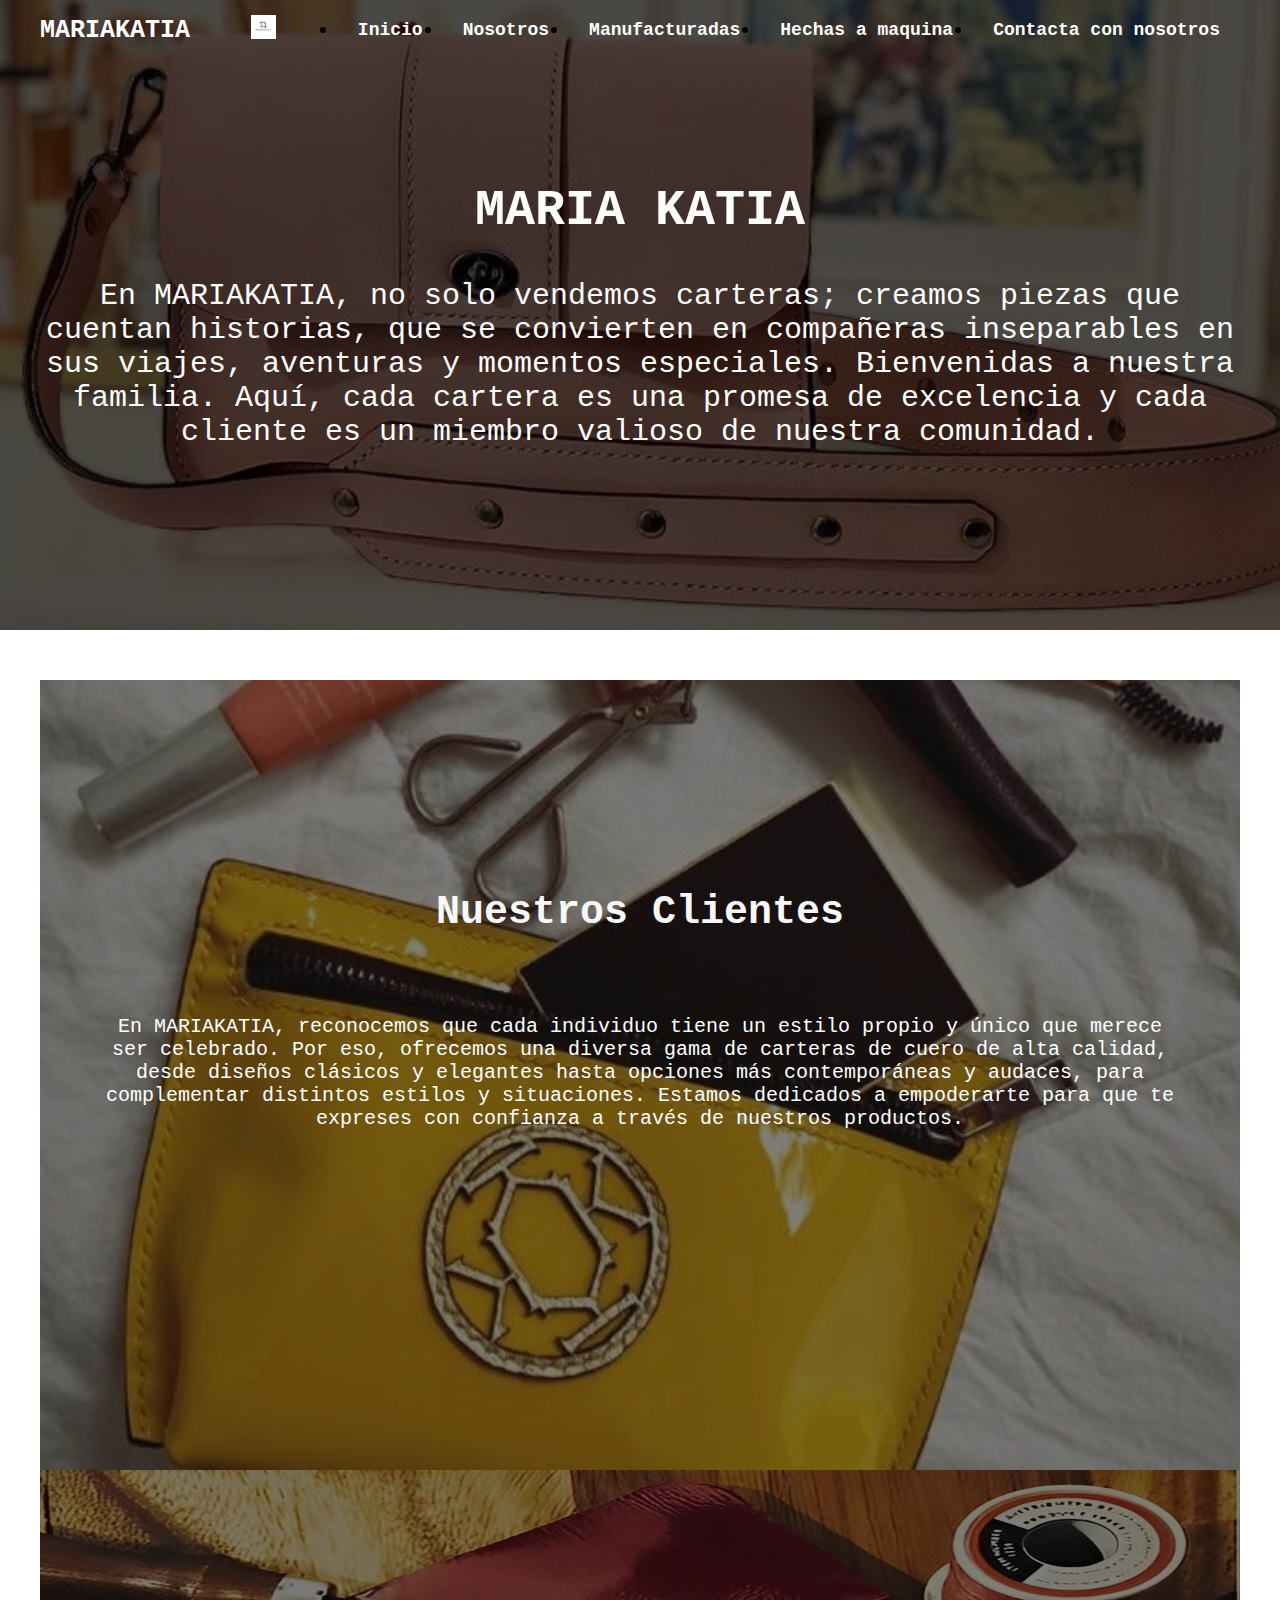
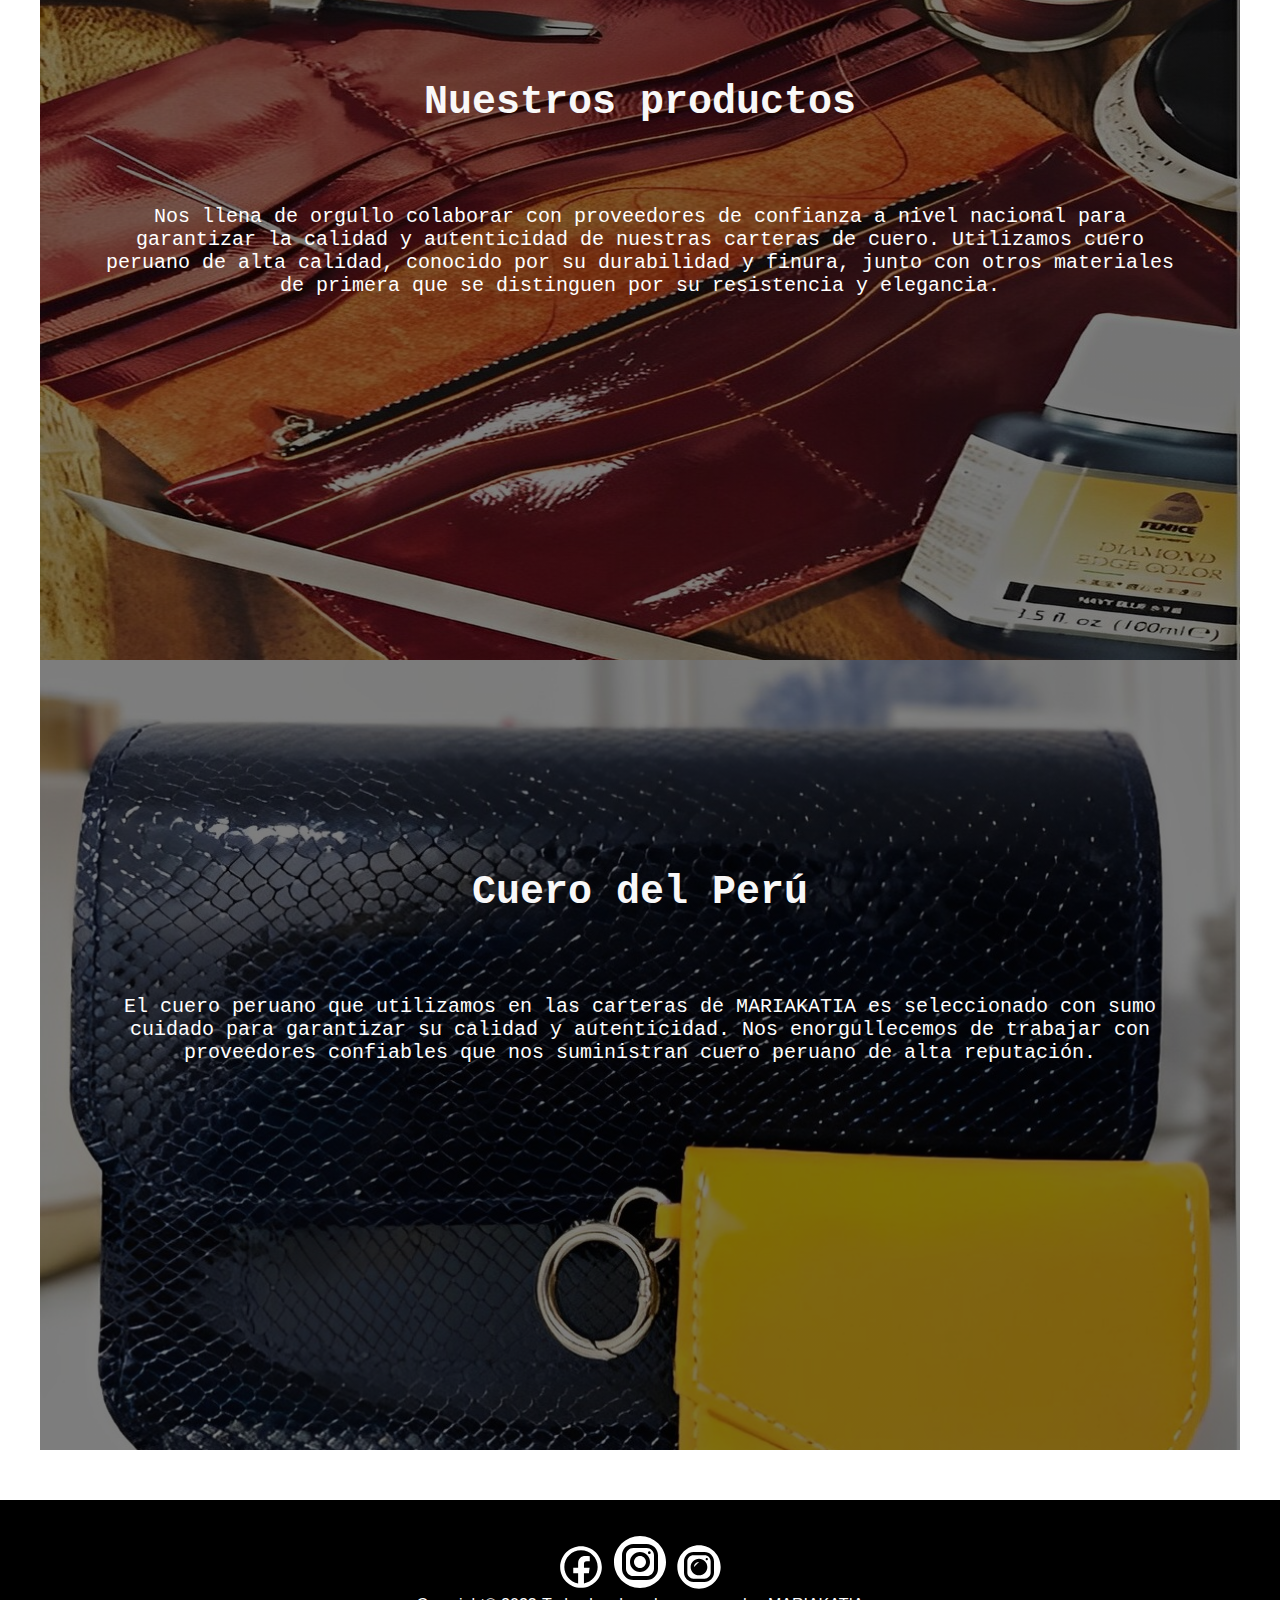
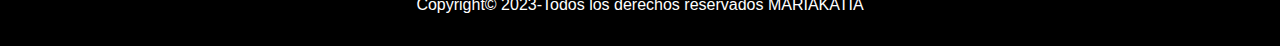
<file: index.html>
<!DOCTYPE html>
<html lang="en">
<head>
    <meta charset="UTF-8">
    <meta name="viewport" content="width=device-width, initial-scale=1.0">
    <title>Document</title>
    <link rel="stylesheet" href="style.css">
    
</head>
<body>
    <header class="header">
        <div class="menu container">
            <a href="index.html" class="logo">MARIAKATIA</a>
            <input type="checkbox" id="menu">
            <labe for="menu">
                <img src="imagenes/Logo.jpeg" class="menu-icono" alt="">
            </labe>
            <nav class="navbar">
                <ul>
                    <li><a href="index.html">Inicio</a></li>
                    <li><a href="Sobre Nosotros.html">Nosotros</a></li>
                    <li><a href="Manufacturadas.html">Manufacturadas</a></li>
                    <li><a href="Hechas a maquina.html">Hechas a maquina</a></li>
                    <li><a href="Contacta con nosotros.html">Contacta con nosotros</a></li>
                </ul>
            </nav>
        </div>
        <div class="header-content container">
            <div class="header-txt">
                <h1>MARIA KATIA</h1>
                <p>En MARIAKATIA, no solo vendemos carteras; creamos piezas que cuentan historias, 
                    que se convierten en compañeras inseparables en sus viajes, aventuras y momentos 
                    especiales. Bienvenidas a nuestra familia. Aquí, cada cartera es una promesa de 
                    excelencia y cada cliente es un miembro valioso de nuestra comunidad.
            </div>
        </div>
    </header>


    <section class="general container">
        <div class="general-1 txt">
            <h3>Nuestros Clientes</h3>
            <p>
                En MARIAKATIA, reconocemos que cada individuo tiene un estilo propio y único que 
                merece ser celebrado. Por eso, ofrecemos una diversa gama de carteras de cuero de
                alta calidad, desde diseños clásicos y elegantes hasta opciones más contemporáneas
                y audaces, para complementar distintos estilos y situaciones. Estamos dedicados a 
                empoderarte para que te expreses con confianza a través de nuestros productos.
            </p>
        </div>
        <div class="general-2 txt">
            <h3>Nuestros productos</h3>
            <p>
                Nos llena de orgullo colaborar con proveedores de confianza a nivel nacional para 
                garantizar la calidad y autenticidad de nuestras carteras de cuero. Utilizamos cuero
                peruano de alta calidad, conocido por su durabilidad y finura, junto con otros materiales
                de primera que se distinguen por su resistencia y elegancia.
            </p>
        </div>
        <div class="general-3 txt">
            <h3>Cuero del Perú</h3>
            <p>
                
                El cuero peruano que utilizamos en las carteras de MARIAKATIA es seleccionado con sumo
                cuidado para garantizar su calidad y autenticidad. Nos enorgullecemos de trabajar con
                proveedores confiables que nos suministran cuero peruano de alta reputación.
            </p>
        </div>

    </section>



    <footer class="footer container">
        <footer class="footer">
            <a class="enlace-footer" href="https://www.facebook.com/profile.php?id=100064855503324">
                <svg xmlns="https://www.facebook.com/profile.php?id=100064855503324" x="0px" y="0px" width="50" height="50" viewBox="0 0 226 226" style=" fill:#000000;">
                    <g fill="none" fill-rule="nonzero" stroke="none" stroke-width="1" stroke-linecap="butt"
                    stroke-linejoin="miter" stroke-miterlimit="10" stroke-dasharray="" stroke-dashoffset="0"
                    font-family="none" font-weight="none" font-size="none" text-anchor="none"
                    style="mix-blend-mode: normal">
                        <path d="M0,226v-226h226v226z" fill="#000000"></path>
                        <g fill="#ffffff">
                            <path d="M113,18.83333c-52.00825,0 -94.16667,42.15842 -94.16667,94.16667c0,52.00825 42.15842,94.16667 94.16667,94.16667c52.00825,0 94.16667,-42.15842 94.16667,-94.16667c0,-52.00825 -42.15842,-94.16667 -94.16667,-94.16667zM113,37.66667c41.60283,0 75.33333,33.7305 75.33333,75.33333c0,37.04891 -26.77936,67.78251 -62.01758,74.08269v-45.50163h22.27263l3.31054,-25.65673h-25.43603v-16.35042c-0.00001,-7.42034 2.06798,-12.43295 12.70882,-12.43295h13.4445v-22.89795c-6.54458,-0.66858 -13.11551,-0.99361 -19.69776,-0.97477c-19.53017,0 -32.90315,11.92003 -32.90315,33.80436v18.88851h-22.07031v25.65673h22.07031v45.52003c-35.40101,-6.16634 -62.34864,-36.97342 -62.34864,-74.13786c0,-41.60283 33.7305,-75.33333 75.33333,-75.33333z"></path>
                        </g>
                    </g>
                </svg>
            </a>
            <a class="enlace-footer" href="https://www.instagram.com/mariakatia.leather/">
                <svg xmlns="https://www.instagram.com/mariakatia.leather/" x="0px" y="0px" width="60" height="60" viewBox="0 0 172 172" style=" fill:#000000;">
                    <g fill="none" fill-rule="nonzero" stroke="none" stroke-width="1" stroke-linecap="butt"
                    stroke-linejoin="miter" stroke-miterlimit="10" stroke-dasharray="" stroke-dashoffset="0"
                    font-family="none" font-weight="none" font-size="none" text-anchor="none"
                    style="mix-blend-mode: normal">
                        <path d="M0,172v-172h172v172z" fill="#000000"></path>
                        <g fill="#ffffff">
                            <path d="M86,11.46667c-41.09653,0 -74.53333,33.4368 -74.53333,74.53333c0,41.09653 33.4368,74.53333 74.53333,74.53333c41.09653,0 74.53333,-33.4368 74.53333,-74.53333c0,-41.09653 -33.4368,-74.53333 -74.53333,-74.53333zM66.88516,34.4h38.21849c17.91667,0 32.49636,14.57422 32.49636,32.48516v38.21849c0,17.91667 -14.57423,32.49636 -32.48516,32.49636h-38.21849c-17.91667,0 -32.49636,-14.57423 -32.49636,-32.48516v-38.21849c0,-17.91667 14.57422,-32.49636 32.48516,-32.49636zM66.88516,45.86667c-11.58707,0 -21.01849,9.43689 -21.01849,21.02969v38.21849c0,11.58707 9.43689,21.01849 21.02969,21.01849h38.21849c11.58707,0 21.01849,-9.43689 21.01849,-21.02969v-38.21849c0,-11.58707 -9.43689,-21.01849 -21.02969,-21.01849zM112.76302,55.41849c2.10987,0 3.81849,1.70862 3.81849,3.81849c0,2.10987 -1.70862,3.82969 -3.81849,3.82969c-2.10987,0 -3.82969,-1.71982 -3.82969,-3.82969c0,-2.10987 1.71982,-3.81849 3.82969,-3.81849zM86,57.33333c15.8068,0 28.66667,12.85987 28.66667,28.66667c0,15.8068 -12.85987,28.66667 -28.66667,28.66667c-15.8068,0 -28.66667,-12.85987 -28.66667,-28.66667c0,-15.8068 12.85987,-28.66667 28.66667,-28.66667zM86,68.8c-9.4993,0 -17.2,7.7007 -17.2,17.2c0,9.4993 7.7007,17.2 17.2,17.2c9.4993,0 17.2,-7.7007 17.2,-17.2c0,-9.4993 -7.7007,-17.2 -17.2,-17.2z"></path>
                        </g>
                    </g>
                </svg>
            </a>
            <a class="enlace-footer" href="https://api.whatsapp.com/send?phone=51999299927">
                <svg xmlns="http://www.w3.org/2000/svg" x="0px" y="0px" width="50" height="50" viewBox="0 0 172 172" style=" fill:#000000;">
                    <g fill="none" fill-rule="nonzero" stroke="none" stroke-width="1" stroke-linecap="butt"
                    stroke-linejoin="miter" stroke-miterlimit="10" stroke-dasharray="" stroke-dashoffset="0"
                    font-family="none" font-weight="none" font-size="none" text-anchor="none"
                    style="mix-blend-mode: normal">
                        <path d="M0,172v-172h172v172z" fill="#000000"></path>
                        <g fill="#ffffff">
                            <path d="M86,11.46667c-41.09653,0-74.53333,33.4368-74.53333,74.53333c0,41.09653,33.4368,74.53333,74.53333,74.53333c41.09653,0,74.53333-33.4368,74.53333-74.53333c0-41.09653-33.4368-74.53333-74.53333-74.53333zM66.88516,34.4h38.21849c17.91667,0,32.49636,14.57422,32.49636,32.48516v38.21849c0,17.91667-14.57423,32.49636-32.48516,32.49636h-38.21849c-17.91667,0-32.49636-14.57423-32.49636-32.48516v-38.21849c0-17.91667,14.57422-32.49636,32.48516-32.49636zM66.88516,45.86667c-11.58707,0-21.01849,9.43689-21.01849,21.02969v38.21849c0,11.58707,9.43689,21.01849,21.02969,21.01849h38.21849c11.58707,0,21.01849-9.43689,21.01849-21.02969v-38.21849c0-11.58707-9.43689-21.01849-21.02969-21.01849zM112.76302,55.41849c2.10987,0,3.81849,1.70862,3.81849,3.81849c0,2.10987-1.70862,3.82969-3.81849,3.82969c-2.10987,0-3.82969-1.71982-3.82969-3.82969c0-2.10987,1.71982-3.81849,3.82969-3.81849zM86,57.33333c15.8068,0,28.66667,12.85987,28.66667,28.66667c0,15.8068-12.85987,28.66667-28.66667,28.66667c-15.8068,0-28.66667-12.85987-28.66667-28.66667c0-15.8068,12.85987-28.66667,28.66667-28.66667zM86,68.8c-9.4993,0-17.2,7.7007-17.2,17.2c0,9.4993,7.7007,17.2,17"></path>
                        </g>
                    </g>
                </svg>
            </a>
            <p>Copyright© 2023-Todos los derechos reservados MARIAKATIA</p>
  <form>
    </footer>

</body>
</html>
</file>
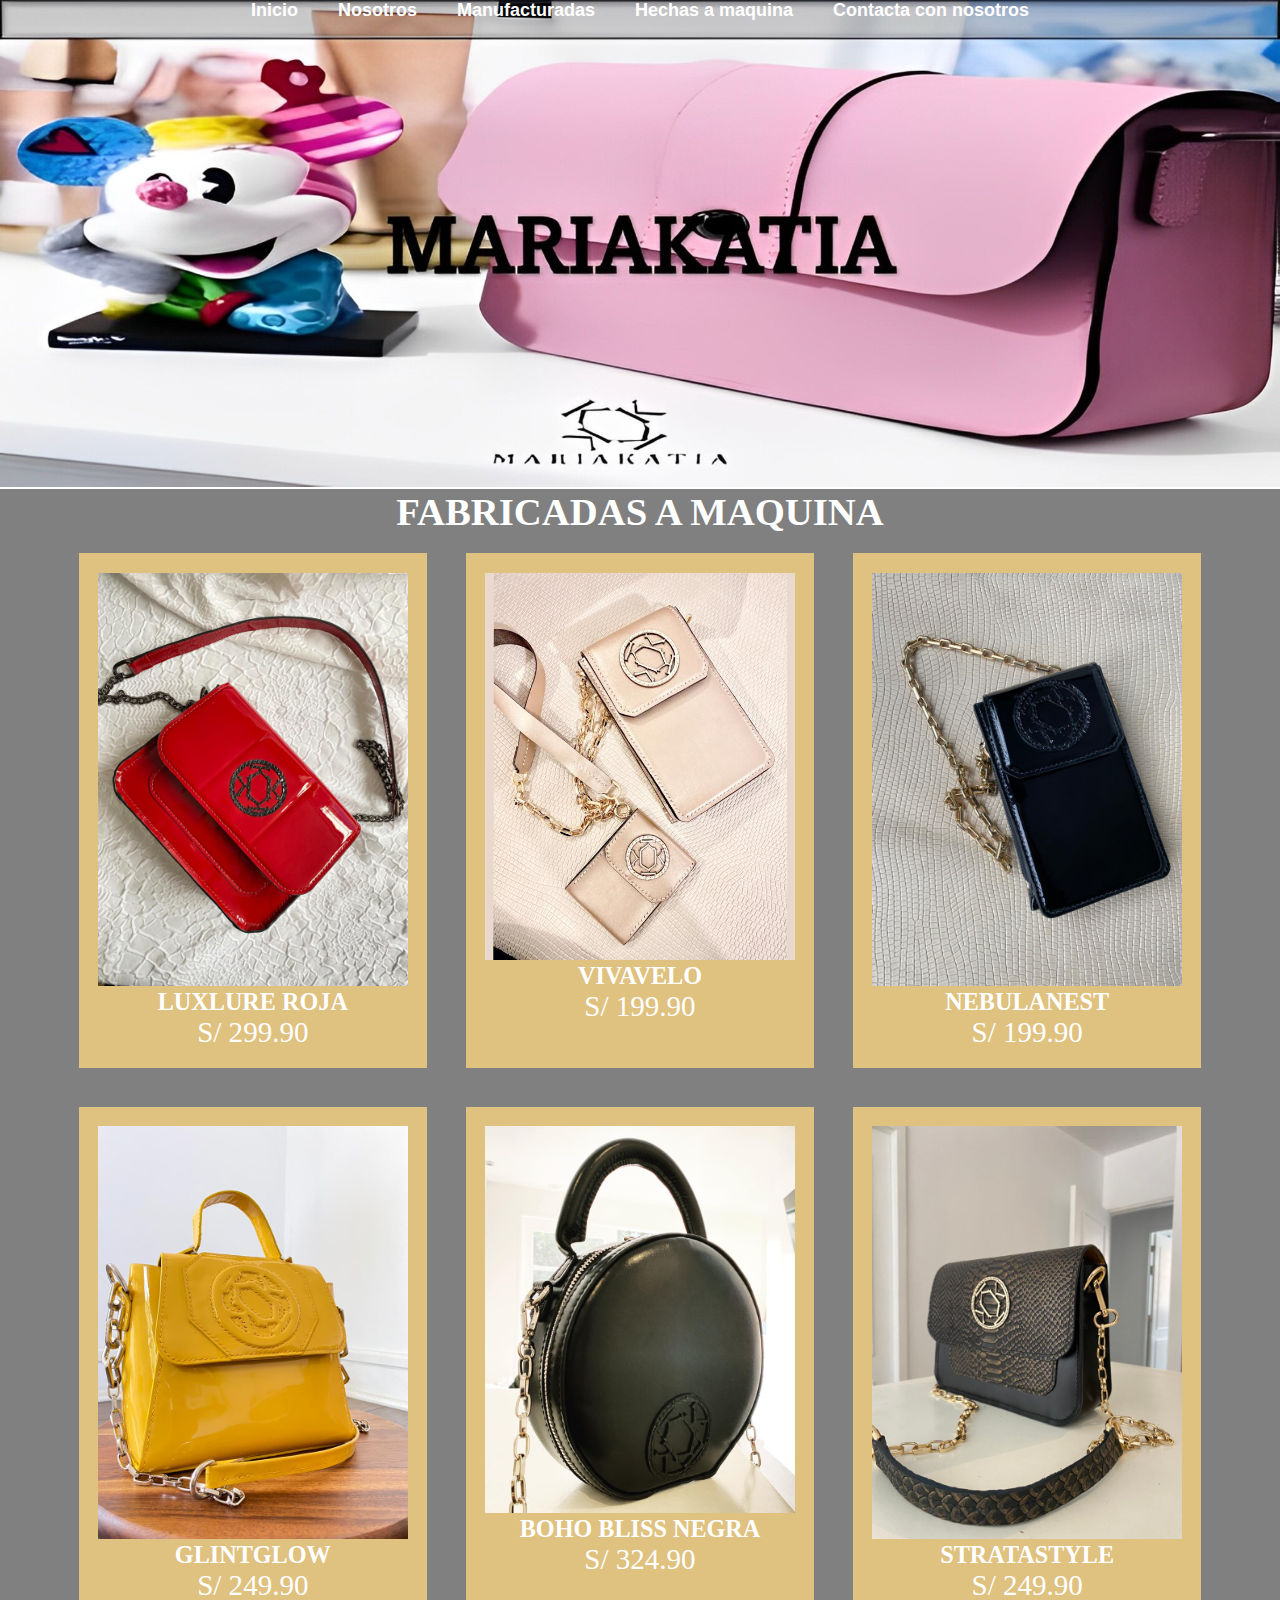
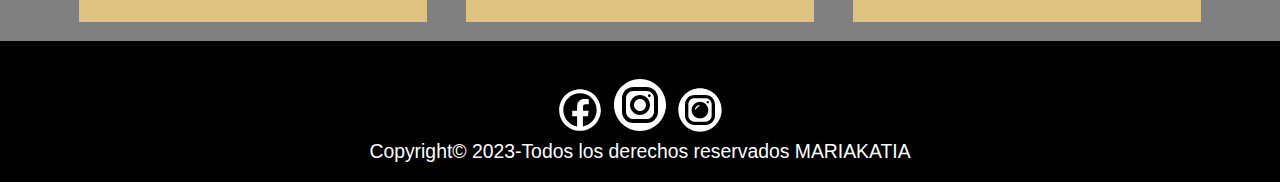
<file: Hechas a maquina.html>
<!DOCTYPE html>
<html lang="en">
<head>
    <meta charset="UTF-8">
    <meta name="viewport" content="width=device-width, initial-scale=1.0">
    <title>Document</title>
    <link rel="stylesheet" href="secciones.css">
</head>
<body>
    <header class="header">
        <div class="menu container">
            <labe for="menu">
                <img src="imagenes/otro ban.jpeg" class="menu-icono" alt="">
            </labe>
            <nav class="navbar">
                <ul>
                    <li><a href="index.html">Inicio</a></li>
                    <li><a href="Sobre Nosotros.html">Nosotros</a></li>
                    <li><a href="Manufacturadas.html">Manufacturadas</a></li>
                    <li><a href="Hechas a maquina.html">Hechas a maquina</a></li>
                    <li><a href="Contacta con nosotros.html">Contacta con nosotros</a></li>
                </ul>
            </nav>
        </div>    
    </header>
        
    <div class="img-fondo">

        <div class="velo-negro">
        

            <main class="contenedor">
                <h1 class="nustros-productos">Fabricadas a maquina</h1>
        
  
                <div class="productos">
        

                    <div class="producto">
                        <div class="producto-blanco">
                            <img src="imagenes/CARTERA 1.jpeg" alt="poloche rojo">
                        </div>
                        <div class="producto-informacion">
                            <p class="producto-nombre">LuxLure roja</p>
                            <p class="producto-precio">S/ 299.90</p>
                        </div>
                    </div>

   
                    <div class="producto">
                        <div class="producto-blanco">
                            <img src="imagenes/CARTERA 2.jpeg" alt="poloche negro">
                        </div>
                        <div class="producto-informacion">
                            <p class="producto-nombre">VivaVelo </p>
                            <p class="producto-precio">S/ 199.90</p>
                        </div>
                    </div>

                    <div class="producto">
                        <div class="producto-blanco">
                            <img src="imagenes/CARTERA 3.jpeg" alt="poloche rojo">
                        </div>
                        <div class="producto-informacion">
                            <p class="producto-nombre">NebulaNest
                            </p>
                            <p class="producto-precio">S/ 199.90</p>
                        </div>
                    </div>
        
                    <div class="producto">
                        <div class="producto-blanco">
                            <img src="imagenes/CARTERA 4.jpeg" alt="poloche rojo">
                        </div>
                        <div class="producto-informacion">
                            <p class="producto-nombre">GlintGlow</p>
                            <p class="producto-precio">S/ 249.90</p>
                        </div>
                    </div>
        
 
                    <div class="producto">
                        <div class="producto-blanco">
                            <img src="imagenes/CARTERA 5.jpeg" alt="poloche rojo">
                        </div>
                        <div class="producto-informacion">
                            <p class="producto-nombre">Boho bliss negra</p>
                            <p class="producto-precio">S/ 324.90</p>
                        </div>
                    </div>
        
 
                    <div class="producto">
                        <div class="producto-blanco">
                            <img src="imagenes/CARTERA 6.jpeg" alt="poloche rojo">
                        </div>
                        <div class="producto-informacion">
                            <p class="producto-nombre">StrataStyle</p>
                            <p class="producto-precio">S/ 249.90</p>
                        </div>
                    </div>
                </div>


        </div>

    </div>    
        
    <footer class="footer">
        <a class="enlace-footer" href="https://www.facebook.com/profile.php?id=100064855503324">
            <svg xmlns="https://www.facebook.com/profile.php?id=100064855503324" x="0px" y="0px" width="50" height="50" viewBox="0 0 226 226" style=" fill:#000000;">
                <g fill="none" fill-rule="nonzero" stroke="none" stroke-width="1" stroke-linecap="butt"
                stroke-linejoin="miter" stroke-miterlimit="10" stroke-dasharray="" stroke-dashoffset="0"
                font-family="none" font-weight="none" font-size="none" text-anchor="none"
                style="mix-blend-mode: normal">
                    <path d="M0,226v-226h226v226z" fill="#000000"></path>
                    <g fill="#ffffff">
                        <path d="M113,18.83333c-52.00825,0 -94.16667,42.15842 -94.16667,94.16667c0,52.00825 42.15842,94.16667 94.16667,94.16667c52.00825,0 94.16667,-42.15842 94.16667,-94.16667c0,-52.00825 -42.15842,-94.16667 -94.16667,-94.16667zM113,37.66667c41.60283,0 75.33333,33.7305 75.33333,75.33333c0,37.04891 -26.77936,67.78251 -62.01758,74.08269v-45.50163h22.27263l3.31054,-25.65673h-25.43603v-16.35042c-0.00001,-7.42034 2.06798,-12.43295 12.70882,-12.43295h13.4445v-22.89795c-6.54458,-0.66858 -13.11551,-0.99361 -19.69776,-0.97477c-19.53017,0 -32.90315,11.92003 -32.90315,33.80436v18.88851h-22.07031v25.65673h22.07031v45.52003c-35.40101,-6.16634 -62.34864,-36.97342 -62.34864,-74.13786c0,-41.60283 33.7305,-75.33333 75.33333,-75.33333z"></path>
                    </g>
                </g>
            </svg>
        </a>
        <a class="enlace-footer" href="https://www.instagram.com/mariakatia.leather/">
            <svg xmlns="https://www.instagram.com/mariakatia.leather/" x="0px" y="0px" width="60" height="60" viewBox="0 0 172 172" style=" fill:#000000;">
                <g fill="none" fill-rule="nonzero" stroke="none" stroke-width="1" stroke-linecap="butt"
                stroke-linejoin="miter" stroke-miterlimit="10" stroke-dasharray="" stroke-dashoffset="0"
                font-family="none" font-weight="none" font-size="none" text-anchor="none"
                style="mix-blend-mode: normal">
                    <path d="M0,172v-172h172v172z" fill="#000000"></path>
                    <g fill="#ffffff">
                        <path d="M86,11.46667c-41.09653,0 -74.53333,33.4368 -74.53333,74.53333c0,41.09653 33.4368,74.53333 74.53333,74.53333c41.09653,0 74.53333,-33.4368 74.53333,-74.53333c0,-41.09653 -33.4368,-74.53333 -74.53333,-74.53333zM66.88516,34.4h38.21849c17.91667,0 32.49636,14.57422 32.49636,32.48516v38.21849c0,17.91667 -14.57423,32.49636 -32.48516,32.49636h-38.21849c-17.91667,0 -32.49636,-14.57423 -32.49636,-32.48516v-38.21849c0,-17.91667 14.57422,-32.49636 32.48516,-32.49636zM66.88516,45.86667c-11.58707,0 -21.01849,9.43689 -21.01849,21.02969v38.21849c0,11.58707 9.43689,21.01849 21.02969,21.01849h38.21849c11.58707,0 21.01849,-9.43689 21.01849,-21.02969v-38.21849c0,-11.58707 -9.43689,-21.01849 -21.02969,-21.01849zM112.76302,55.41849c2.10987,0 3.81849,1.70862 3.81849,3.81849c0,2.10987 -1.70862,3.82969 -3.81849,3.82969c-2.10987,0 -3.82969,-1.71982 -3.82969,-3.82969c0,-2.10987 1.71982,-3.81849 3.82969,-3.81849zM86,57.33333c15.8068,0 28.66667,12.85987 28.66667,28.66667c0,15.8068 -12.85987,28.66667 -28.66667,28.66667c-15.8068,0 -28.66667,-12.85987 -28.66667,-28.66667c0,-15.8068 12.85987,-28.66667 28.66667,-28.66667zM86,68.8c-9.4993,0 -17.2,7.7007 -17.2,17.2c0,9.4993 7.7007,17.2 17.2,17.2c9.4993,0 17.2,-7.7007 17.2,-17.2c0,-9.4993 -7.7007,-17.2 -17.2,-17.2z"></path>
                    </g>
                </g>
            </svg>
        </a>
        <a class="enlace-footer" href="https://api.whatsapp.com/send?phone=51999299927">
            <svg xmlns="http://www.w3.org/2000/svg" x="0px" y="0px" width="50" height="50" viewBox="0 0 172 172" style=" fill:#000000;">
                <g fill="none" fill-rule="nonzero" stroke="none" stroke-width="1" stroke-linecap="butt"
                stroke-linejoin="miter" stroke-miterlimit="10" stroke-dasharray="" stroke-dashoffset="0"
                font-family="none" font-weight="none" font-size="none" text-anchor="none"
                style="mix-blend-mode: normal">
                    <path d="M0,172v-172h172v172z" fill="#000000"></path>
                    <g fill="#ffffff">
                        <path d="M86,11.46667c-41.09653,0-74.53333,33.4368-74.53333,74.53333c0,41.09653,33.4368,74.53333,74.53333,74.53333c41.09653,0,74.53333-33.4368,74.53333-74.53333c0-41.09653-33.4368-74.53333-74.53333-74.53333zM66.88516,34.4h38.21849c17.91667,0,32.49636,14.57422,32.49636,32.48516v38.21849c0,17.91667-14.57423,32.49636-32.48516,32.49636h-38.21849c-17.91667,0-32.49636-14.57423-32.49636-32.48516v-38.21849c0-17.91667,14.57422-32.49636,32.48516-32.49636zM66.88516,45.86667c-11.58707,0-21.01849,9.43689-21.01849,21.02969v38.21849c0,11.58707,9.43689,21.01849,21.02969,21.01849h38.21849c11.58707,0,21.01849-9.43689,21.01849-21.02969v-38.21849c0-11.58707-9.43689-21.01849-21.02969-21.01849zM112.76302,55.41849c2.10987,0,3.81849,1.70862,3.81849,3.81849c0,2.10987-1.70862,3.82969-3.81849,3.82969c-2.10987,0-3.82969-1.71982-3.82969-3.82969c0-2.10987,1.71982-3.81849,3.82969-3.81849zM86,57.33333c15.8068,0,28.66667,12.85987,28.66667,28.66667c0,15.8068-12.85987,28.66667-28.66667,28.66667c-15.8068,0-28.66667-12.85987-28.66667-28.66667c0-15.8068,12.85987-28.66667,28.66667-28.66667zM86,68.8c-9.4993,0-17.2,7.7007-17.2,17.2c0,9.4993,7.7007,17.2,17"></path>
                    </g>
                </g>
            </svg>
        </a>
        <p>Copyright© 2023-Todos los derechos reservados MARIAKATIA</p>
    </footer>
        
</body>   
</html>
</file>
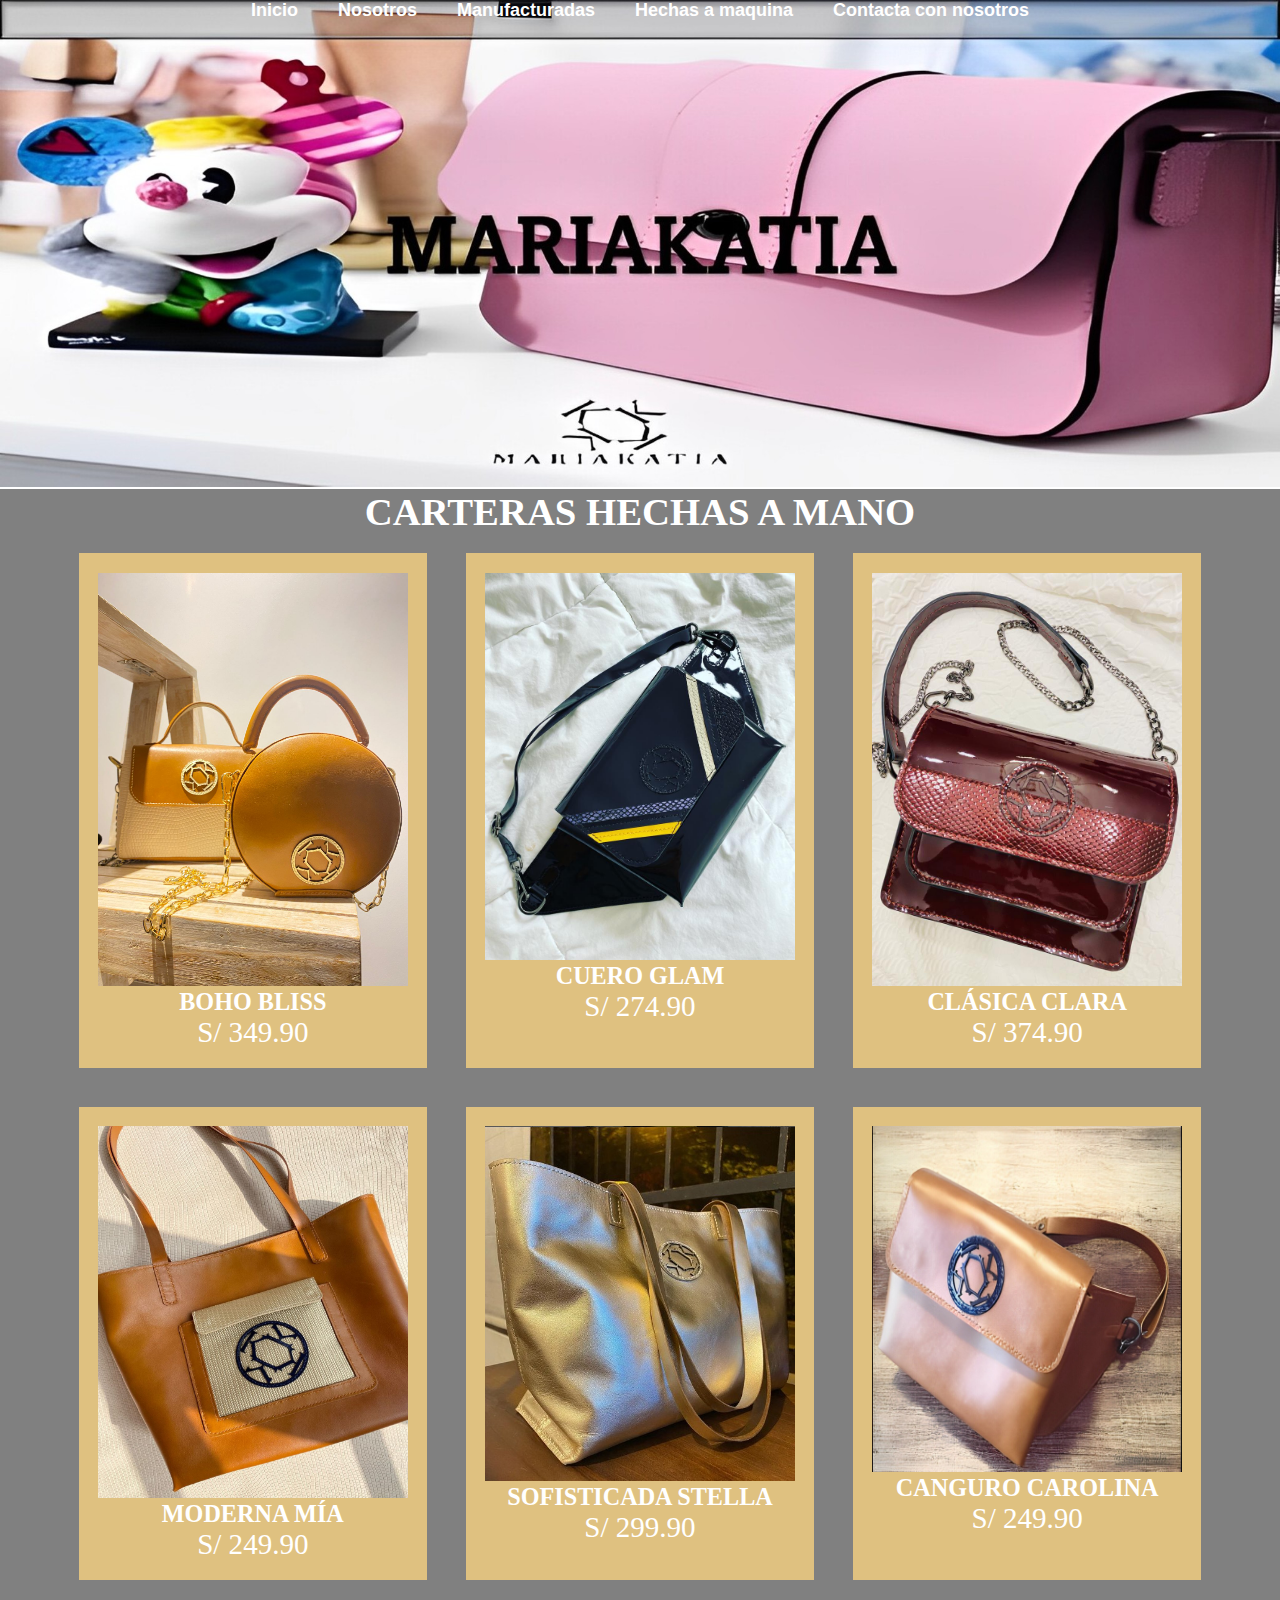
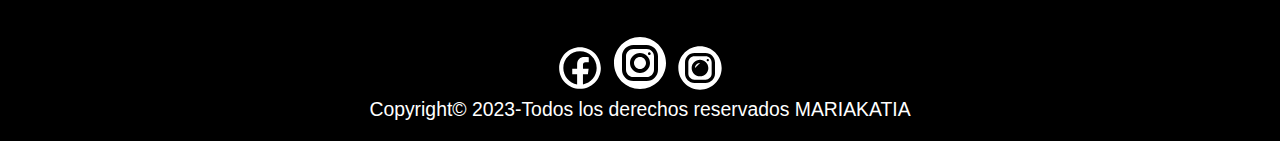
<file: Manufacturadas.html>
<!DOCTYPE html>
<html lang="en">
<head>
    <meta charset="UTF-8">
    <meta name="viewport" content="width=device-width, initial-scale=1.0">
    <title>Document</title>
    <link rel="stylesheet" href="secciones.css">
</head>
<body>
    <header class="header">
        <div class="menu container">
            <labe for="menu">
                <img src="imagenes/otro ban.jpeg" class="menu-icono" alt="">
            </labe>
            <nav class="navbar">
                <ul>
                    <li><a href="index.html">Inicio</a></li>
                    <li><a href="Sobre Nosotros.html">Nosotros</a></li>
                    <li><a href="Manufacturadas.html">Manufacturadas</a></li>
                    <li><a href="Hechas a maquina.html">Hechas a maquina</a></li>
                    <li><a href="Contacta con nosotros.html">Contacta con nosotros</a></li>
                </ul>
            </nav>
        </div>
  
    </header>
        
    <div class="img-fondo">

        <div class="velo-negro">
        
            <main class="contenedor">
                <h1 class="nustros-productos">Carteras hechas a mano</h1>
        
                <div class="productos">
        

                    <div class="producto">
                        <div class="producto-blanco">
                            <img src="imagenes/MANUFACTURADA 1.jpeg" alt="poloche rojo">
                        </div>
                        <div class="producto-informacion">
                            <p class="producto-nombre">Boho Bliss</p>
                            <p class="producto-precio">S/ 349.90</p>
                        </div>
                    </div>

                    <div class="producto">
                        <div class="producto-blanco">
                            <img src="imagenes/MANUFACTURADA 2.jpeg" alt="poloche negro">
                        </div>
                        <div class="producto-informacion">
                            <p class="producto-nombre">Cuero Glam</p>
                            <p class="producto-precio">S/ 274.90</p>
                        </div>
                    </div>
        
                    <div class="producto">
                        <div class="producto-blanco">
                            <img src="imagenes/MANUFACTURADA 3.jpeg" alt="poloche rojo">
                        </div>
                        <div class="producto-informacion">
                            <p class="producto-nombre">Clásica Clara</p>
                            <p class="producto-precio">S/ 374.90</p>
                        </div>
                    </div>
                    <div class="producto">
                        <div class="producto-blanco">
                            <img src="imagenes/MANUFACTURADA 4.jpeg" alt="poloche rojo">
                        </div>
                        <div class="producto-informacion">
                            <p class="producto-nombre">Moderna Mía</p>
                            <p class="producto-precio">S/ 249.90</p>
                        </div>
                    </div>
                    <div class="producto">
                        <div class="producto-blanco">
                            <img src="imagenes/MANUFACTURADA 5.jpeg" alt="poloche rojo">
                        </div>
                        <div class="producto-informacion">
                            <p class="producto-nombre">Sofisticada Stella</p>
                            <p class="producto-precio">S/ 299.90</p>
                        </div>
                    </div>
                    <div class="producto">
                        <div class="producto-blanco">
                            <img src="imagenes/MANUFACTURADA 6.jpeg" alt="poloche rojo">
                        </div>
                        <div class="producto-informacion">
                            <p class="producto-nombre">Canguro Carolina</p>
                            <p class="producto-precio">S/ 249.90</p>
                        </div>
                    </div>
                </div>

            </main>
 
        </div>
        
    <footer class="footer">
        <a class="enlace-footer" href="https://www.facebook.com/profile.php?id=100064855503324">
            <svg xmlns="https://www.facebook.com/profile.php?id=100064855503324" x="0px" y="0px" width="50" height="50" viewBox="0 0 226 226" style=" fill:#000000;">
                <g fill="none" fill-rule="nonzero" stroke="none" stroke-width="1" stroke-linecap="butt"
                stroke-linejoin="miter" stroke-miterlimit="10" stroke-dasharray="" stroke-dashoffset="0"
                font-family="none" font-weight="none" font-size="none" text-anchor="none"
                style="mix-blend-mode: normal">
                    <path d="M0,226v-226h226v226z" fill="#000000"></path>
                    <g fill="#ffffff">
                        <path d="M113,18.83333c-52.00825,0 -94.16667,42.15842 -94.16667,94.16667c0,52.00825 42.15842,94.16667 94.16667,94.16667c52.00825,0 94.16667,-42.15842 94.16667,-94.16667c0,-52.00825 -42.15842,-94.16667 -94.16667,-94.16667zM113,37.66667c41.60283,0 75.33333,33.7305 75.33333,75.33333c0,37.04891 -26.77936,67.78251 -62.01758,74.08269v-45.50163h22.27263l3.31054,-25.65673h-25.43603v-16.35042c-0.00001,-7.42034 2.06798,-12.43295 12.70882,-12.43295h13.4445v-22.89795c-6.54458,-0.66858 -13.11551,-0.99361 -19.69776,-0.97477c-19.53017,0 -32.90315,11.92003 -32.90315,33.80436v18.88851h-22.07031v25.65673h22.07031v45.52003c-35.40101,-6.16634 -62.34864,-36.97342 -62.34864,-74.13786c0,-41.60283 33.7305,-75.33333 75.33333,-75.33333z"></path>
                    </g>
                </g>
            </svg>
        </a>
        <a class="enlace-footer" href="https://www.instagram.com/mariakatia.leather/">
            <svg xmlns="https://www.instagram.com/mariakatia.leather/" x="0px" y="0px" width="60" height="60" viewBox="0 0 172 172" style=" fill:#000000;">
                <g fill="none" fill-rule="nonzero" stroke="none" stroke-width="1" stroke-linecap="butt"
                stroke-linejoin="miter" stroke-miterlimit="10" stroke-dasharray="" stroke-dashoffset="0"
                font-family="none" font-weight="none" font-size="none" text-anchor="none"
                style="mix-blend-mode: normal">
                    <path d="M0,172v-172h172v172z" fill="#000000"></path>
                    <g fill="#ffffff">
                        <path d="M86,11.46667c-41.09653,0 -74.53333,33.4368 -74.53333,74.53333c0,41.09653 33.4368,74.53333 74.53333,74.53333c41.09653,0 74.53333,-33.4368 74.53333,-74.53333c0,-41.09653 -33.4368,-74.53333 -74.53333,-74.53333zM66.88516,34.4h38.21849c17.91667,0 32.49636,14.57422 32.49636,32.48516v38.21849c0,17.91667 -14.57423,32.49636 -32.48516,32.49636h-38.21849c-17.91667,0 -32.49636,-14.57423 -32.49636,-32.48516v-38.21849c0,-17.91667 14.57422,-32.49636 32.48516,-32.49636zM66.88516,45.86667c-11.58707,0 -21.01849,9.43689 -21.01849,21.02969v38.21849c0,11.58707 9.43689,21.01849 21.02969,21.01849h38.21849c11.58707,0 21.01849,-9.43689 21.01849,-21.02969v-38.21849c0,-11.58707 -9.43689,-21.01849 -21.02969,-21.01849zM112.76302,55.41849c2.10987,0 3.81849,1.70862 3.81849,3.81849c0,2.10987 -1.70862,3.82969 -3.81849,3.82969c-2.10987,0 -3.82969,-1.71982 -3.82969,-3.82969c0,-2.10987 1.71982,-3.81849 3.82969,-3.81849zM86,57.33333c15.8068,0 28.66667,12.85987 28.66667,28.66667c0,15.8068 -12.85987,28.66667 -28.66667,28.66667c-15.8068,0 -28.66667,-12.85987 -28.66667,-28.66667c0,-15.8068 12.85987,-28.66667 28.66667,-28.66667zM86,68.8c-9.4993,0 -17.2,7.7007 -17.2,17.2c0,9.4993 7.7007,17.2 17.2,17.2c9.4993,0 17.2,-7.7007 17.2,-17.2c0,-9.4993 -7.7007,-17.2 -17.2,-17.2z"></path>
                    </g>
                </g>
            </svg>
        </a>
        <a class="enlace-footer" href="https://api.whatsapp.com/send?phone=51999299927">
            <svg xmlns="http://www.w3.org/2000/svg" x="0px" y="0px" width="50" height="50" viewBox="0 0 172 172" style=" fill:#000000;">
                <g fill="none" fill-rule="nonzero" stroke="none" stroke-width="1" stroke-linecap="butt"
                stroke-linejoin="miter" stroke-miterlimit="10" stroke-dasharray="" stroke-dashoffset="0"
                font-family="none" font-weight="none" font-size="none" text-anchor="none"
                style="mix-blend-mode: normal">
                    <path d="M0,172v-172h172v172z" fill="#000000"></path>
                    <g fill="#ffffff">
                        <path d="M86,11.46667c-41.09653,0-74.53333,33.4368-74.53333,74.53333c0,41.09653,33.4368,74.53333,74.53333,74.53333c41.09653,0,74.53333-33.4368,74.53333-74.53333c0-41.09653-33.4368-74.53333-74.53333-74.53333zM66.88516,34.4h38.21849c17.91667,0,32.49636,14.57422,32.49636,32.48516v38.21849c0,17.91667-14.57423,32.49636-32.48516,32.49636h-38.21849c-17.91667,0-32.49636-14.57423-32.49636-32.48516v-38.21849c0-17.91667,14.57422-32.49636,32.48516-32.49636zM66.88516,45.86667c-11.58707,0-21.01849,9.43689-21.01849,21.02969v38.21849c0,11.58707,9.43689,21.01849,21.02969,21.01849h38.21849c11.58707,0,21.01849-9.43689,21.01849-21.02969v-38.21849c0-11.58707-9.43689-21.01849-21.02969-21.01849zM112.76302,55.41849c2.10987,0,3.81849,1.70862,3.81849,3.81849c0,2.10987-1.70862,3.82969-3.81849,3.82969c-2.10987,0-3.82969-1.71982-3.82969-3.82969c0-2.10987,1.71982-3.81849,3.82969-3.81849zM86,57.33333c15.8068,0,28.66667,12.85987,28.66667,28.66667c0,15.8068-12.85987,28.66667-28.66667,28.66667c-15.8068,0-28.66667-12.85987-28.66667-28.66667c0-15.8068,12.85987-28.66667,28.66667-28.66667zM86,68.8c-9.4993,0-17.2,7.7007-17.2,17.2c0,9.4993,7.7007,17.2,17"></path>
                    </g>
                </g>
            </svg>
        </a>
        <p>Copyright© 2023-Todos los derechos reservados MARIAKATIA</p>
    </footer>
        
</body>   
</html>
</file>
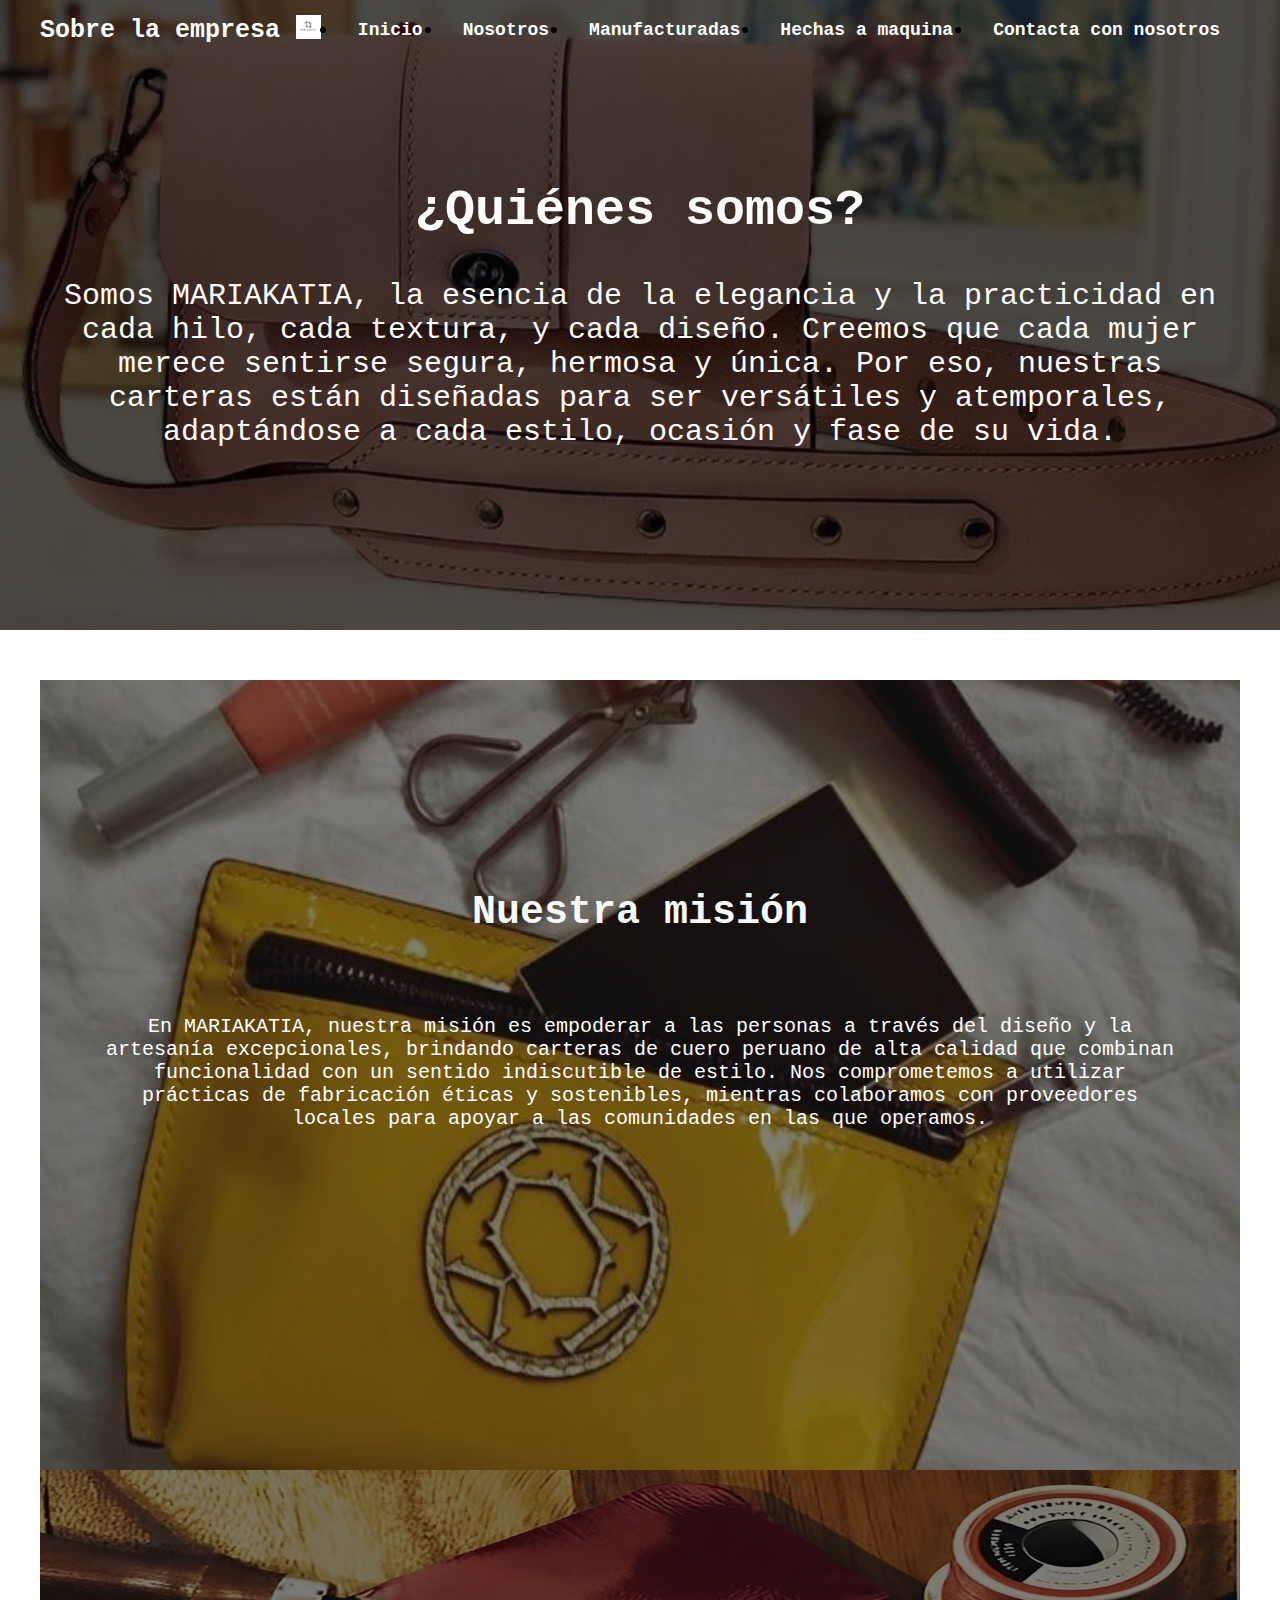
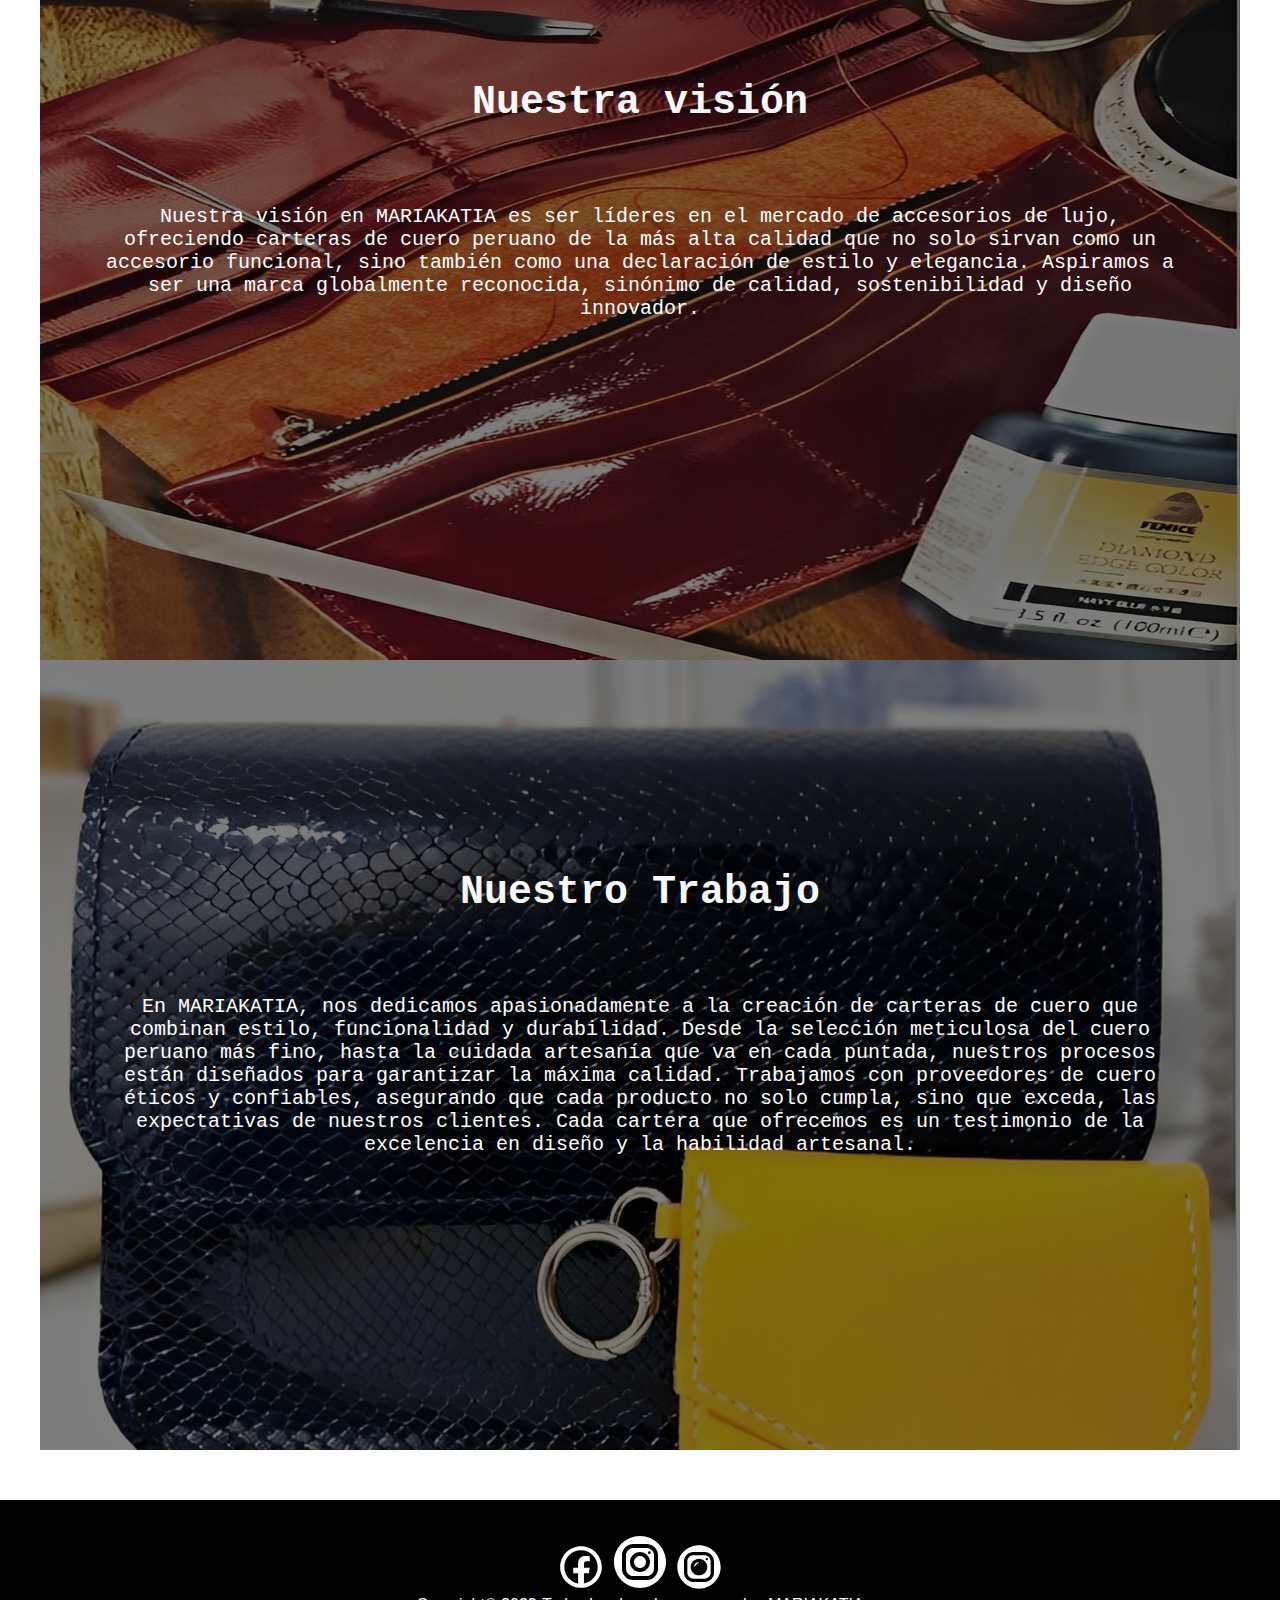
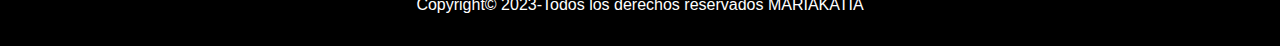
<file: Sobre Nosotros.html>
<!DOCTYPE html>
<html lang="en">
<head>
    <meta charset="UTF-8">
    <meta name="viewport" content="width=device-width, initial-scale=1.0">
    <title>Document</title>
    <link rel="stylesheet" href="style.css">
</head>
<body>
    <header class="header">

        <div class="menu container">
            <a href="#" class="logo">Sobre la empresa</a>
            <input type="checkbox" id="menu">
            <labe for="menu">
                <img src="imagenes/Logo.jpeg" class="menu-icono" alt="">
            </labe>
            <nav class="navbar">
                <ul>
                    <li><a href="index.html">Inicio</a></li>
                    <li><a href="Sobre Nosotros.html">Nosotros</a></li>
                    <li><a href="Manufacturadas.html">Manufacturadas</a></li>
                    <li><a href="Hechas a maquina.html">Hechas a maquina</a></li>
                    <li><a href="Contacta con nosotros.html">Contacta con nosotros</a></li>
     
                </ul>
            </nav>
            
        </div>
        <div class="header-content container">
            <div class="header-txt">
                <h1>¿Quiénes somos?</h1>
                <p>
                    Somos MARIAKATIA, la esencia de la elegancia y la practicidad en cada hilo, cada textura, y cada diseño. Creemos que cada mujer merece sentirse segura, hermosa y única. Por eso, nuestras carteras están diseñadas para ser versátiles y atemporales, adaptándose a cada estilo, ocasión y fase de su vida.
            </div>
        </div>
    </header>


    <section class="general container">
        <div class="general-1 txt">
            <h3>Nuestra misión</h3>
            <p>
                En MARIAKATIA, nuestra misión es empoderar a las personas a través del diseño y la artesanía excepcionales, brindando carteras de cuero peruano de alta calidad que combinan funcionalidad con un sentido indiscutible de estilo. Nos comprometemos a utilizar prácticas de fabricación éticas y sostenibles, mientras colaboramos con proveedores locales para apoyar a las comunidades en las que operamos.
        </div>
        <div class="general-2 txt">
            <h3>Nuestra visión</h3>
            <p>
                Nuestra visión en MARIAKATIA es ser líderes en el mercado de accesorios de lujo, ofreciendo carteras de cuero peruano de la más alta calidad que no solo sirvan como un accesorio funcional, sino también como una declaración de estilo y elegancia. Aspiramos a ser una marca globalmente reconocida, sinónimo de calidad, sostenibilidad y diseño innovador.
            </p>
        </div><div class="general-3 txt">
            <h3>Nuestro Trabajo</h3>
            <p>
                En MARIAKATIA, nos dedicamos apasionadamente a la creación de carteras de cuero que combinan estilo, funcionalidad y durabilidad. Desde la selección meticulosa del cuero peruano más fino, hasta la cuidada artesanía que va en cada puntada, nuestros procesos están diseñados para garantizar la máxima calidad. Trabajamos con proveedores de cuero éticos y confiables, asegurando que cada producto no solo cumpla, sino que exceda, las expectativas de nuestros clientes. Cada cartera que ofrecemos es un testimonio de la excelencia en diseño y la habilidad artesanal.
            </p>
        </div>

    </section>

        <footer class="footer container">
            <footer class="footer container">
                <a class="enlace-footer" href="https://www.facebook.com/profile.php?id=100064855503324">
                    <svg xmlns="https://www.facebook.com/profile.php?id=100064855503324" x="0px" y="0px" width="50" height="50" viewBox="0 0 226 226" style=" fill:#000000;">
                        <g fill="none" fill-rule="nonzero" stroke="none" stroke-width="1" stroke-linecap="butt"
                        stroke-linejoin="miter" stroke-miterlimit="10" stroke-dasharray="" stroke-dashoffset="0"
                        font-family="none" font-weight="none" font-size="none" text-anchor="none"
                        style="mix-blend-mode: normal">
                            <path d="M0,226v-226h226v226z" fill="#000000"></path>
                            <g fill="#ffffff">
                                <path d="M113,18.83333c-52.00825,0 -94.16667,42.15842 -94.16667,94.16667c0,52.00825 42.15842,94.16667 94.16667,94.16667c52.00825,0 94.16667,-42.15842 94.16667,-94.16667c0,-52.00825 -42.15842,-94.16667 -94.16667,-94.16667zM113,37.66667c41.60283,0 75.33333,33.7305 75.33333,75.33333c0,37.04891 -26.77936,67.78251 -62.01758,74.08269v-45.50163h22.27263l3.31054,-25.65673h-25.43603v-16.35042c-0.00001,-7.42034 2.06798,-12.43295 12.70882,-12.43295h13.4445v-22.89795c-6.54458,-0.66858 -13.11551,-0.99361 -19.69776,-0.97477c-19.53017,0 -32.90315,11.92003 -32.90315,33.80436v18.88851h-22.07031v25.65673h22.07031v45.52003c-35.40101,-6.16634 -62.34864,-36.97342 -62.34864,-74.13786c0,-41.60283 33.7305,-75.33333 75.33333,-75.33333z"></path>
                            </g>
                        </g>
                    </svg>
                </a>
                <a class="enlace-footer" href="https://www.instagram.com/mariakatia.leather/">
                    <svg xmlns="https://www.instagram.com/mariakatia.leather/" x="0px" y="0px" width="60" height="60" viewBox="0 0 172 172" style=" fill:#000000;">
                        <g fill="none" fill-rule="nonzero" stroke="none" stroke-width="1" stroke-linecap="butt"
                        stroke-linejoin="miter" stroke-miterlimit="10" stroke-dasharray="" stroke-dashoffset="0"
                        font-family="none" font-weight="none" font-size="none" text-anchor="none"
                        style="mix-blend-mode: normal">
                            <path d="M0,172v-172h172v172z" fill="#000000"></path>
                            <g fill="#ffffff">
                                <path d="M86,11.46667c-41.09653,0 -74.53333,33.4368 -74.53333,74.53333c0,41.09653 33.4368,74.53333 74.53333,74.53333c41.09653,0 74.53333,-33.4368 74.53333,-74.53333c0,-41.09653 -33.4368,-74.53333 -74.53333,-74.53333zM66.88516,34.4h38.21849c17.91667,0 32.49636,14.57422 32.49636,32.48516v38.21849c0,17.91667 -14.57423,32.49636 -32.48516,32.49636h-38.21849c-17.91667,0 -32.49636,-14.57423 -32.49636,-32.48516v-38.21849c0,-17.91667 14.57422,-32.49636 32.48516,-32.49636zM66.88516,45.86667c-11.58707,0 -21.01849,9.43689 -21.01849,21.02969v38.21849c0,11.58707 9.43689,21.01849 21.02969,21.01849h38.21849c11.58707,0 21.01849,-9.43689 21.01849,-21.02969v-38.21849c0,-11.58707 -9.43689,-21.01849 -21.02969,-21.01849zM112.76302,55.41849c2.10987,0 3.81849,1.70862 3.81849,3.81849c0,2.10987 -1.70862,3.82969 -3.81849,3.82969c-2.10987,0 -3.82969,-1.71982 -3.82969,-3.82969c0,-2.10987 1.71982,-3.81849 3.82969,-3.81849zM86,57.33333c15.8068,0 28.66667,12.85987 28.66667,28.66667c0,15.8068 -12.85987,28.66667 -28.66667,28.66667c-15.8068,0 -28.66667,-12.85987 -28.66667,-28.66667c0,-15.8068 12.85987,-28.66667 28.66667,-28.66667zM86,68.8c-9.4993,0 -17.2,7.7007 -17.2,17.2c0,9.4993 7.7007,17.2 17.2,17.2c9.4993,0 17.2,-7.7007 17.2,-17.2c0,-9.4993 -7.7007,-17.2 -17.2,-17.2z"></path>
                            </g>
                        </g>
                    </svg>
                </a>
                <a class="enlace-footer" href="https://api.whatsapp.com/send?phone=51999299927">
                    <svg xmlns="http://www.w3.org/2000/svg" x="0px" y="0px" width="50" height="50" viewBox="0 0 172 172" style=" fill:#000000;">
                        <g fill="none" fill-rule="nonzero" stroke="none" stroke-width="1" stroke-linecap="butt"
                        stroke-linejoin="miter" stroke-miterlimit="10" stroke-dasharray="" stroke-dashoffset="0"
                        font-family="none" font-weight="none" font-size="none" text-anchor="none"
                        style="mix-blend-mode: normal">
                            <path d="M0,172v-172h172v172z" fill="#000000"></path>
                            <g fill="#ffffff">
                                <path d="M86,11.46667c-41.09653,0-74.53333,33.4368-74.53333,74.53333c0,41.09653,33.4368,74.53333,74.53333,74.53333c41.09653,0,74.53333-33.4368,74.53333-74.53333c0-41.09653-33.4368-74.53333-74.53333-74.53333zM66.88516,34.4h38.21849c17.91667,0,32.49636,14.57422,32.49636,32.48516v38.21849c0,17.91667-14.57423,32.49636-32.48516,32.49636h-38.21849c-17.91667,0-32.49636-14.57423-32.49636-32.48516v-38.21849c0-17.91667,14.57422-32.49636,32.48516-32.49636zM66.88516,45.86667c-11.58707,0-21.01849,9.43689-21.01849,21.02969v38.21849c0,11.58707,9.43689,21.01849,21.02969,21.01849h38.21849c11.58707,0,21.01849-9.43689,21.01849-21.02969v-38.21849c0-11.58707-9.43689-21.01849-21.02969-21.01849zM112.76302,55.41849c2.10987,0,3.81849,1.70862,3.81849,3.81849c0,2.10987-1.70862,3.82969-3.81849,3.82969c-2.10987,0-3.82969-1.71982-3.82969-3.82969c0-2.10987,1.71982-3.81849,3.82969-3.81849zM86,57.33333c15.8068,0,28.66667,12.85987,28.66667,28.66667c0,15.8068-12.85987,28.66667-28.66667,28.66667c-15.8068,0-28.66667-12.85987-28.66667-28.66667c0-15.8068,12.85987-28.66667,28.66667-28.66667zM86,68.8c-9.4993,0-17.2,7.7007-17.2,17.2c0,9.4993,7.7007,17.2,17"></path>
                            </g>
                        </g>
                    </svg>
                </a>
                <p>Copyright© 2023-Todos los derechos reservados MARIAKATIA</p>
      <form>
            </footer>
    </section>
</body>
</html>
</file>
<file: style.css>
@import url('https://fonts.googleapis.com/css2?family=Open+Sans:ital,wght@0,300;0,400;0,500;0,600;0,700;0,800;1,300;1,400;1,500;1,600;1,700&display=swap');
.resolucion {
    width: 99%;
    text-align: center;
}

*{
    margin: 0;
    padding: 0;
    text-decoration: none;
}

body {
    font-family: 'Courier New', Courier, monospace;
    font-size: 20px;
}

.container {
    max-width: 1200px;
    margin: 0 auto;
}

.header {
    background-image: linear-gradient(rgba(0, 0, 0, 0.7), rgba(0, 0, 0, 0.7)), url(imagenes/BAN.jpeg);
    background-position: center bottom;
    background-repeat: no-repeat;
    background-size: cover;
    min-height: 70vh;
    display: flex;
    align-items: center;
}

.menu{
    position: absolute;
    top: 0;
    left: 0;
    right: 0;
    display: flex;
    align-items: center;
    justify-content: space-between;
    z-index: 1000;
}

.logo{
    color: #ffffff;
    font-size: 25px;
    font-weight: 800;
}


.menu .navbar ul li {
    position: relative;
    float: left;
}

.menu .navbar ul li a {
    font-size: 18px;
    padding: 20px;
    color: #FFFDFC;
    display: block;
    font-weight: 600;
}
.menu .navbar a:hover{
    color: rgb(0, 0, 0);
}
#menu {
    display: none;
}

.menu-icono {
    width: 25px;
}

.menu label {
    cursor: pointer;
    display: none;
}

.header-txt {
    text-align: center;
    font-size: 30px;
    color: #FFFDFC;
    margin-bottom: 40px;
}


.general {
    padding: 50px 0;
    text-align: center;
}


.general-1{
    background-image: linear-gradient(rgba(0, 0, 0, 0.5), rgba(0, 0, 0, 0.5)), url(imagenes/IMAGEN\ DE\ PRESENTACION.jpeg);
    background-position: center center;
    background-repeat: no-repeat;
    background-size: cover;
    height: 450px;
    padding: 170px 55px;

}

.general-2{
    background-image:linear-gradient(rgba(0, 0, 0, 0.5), rgba(0, 0, 0, 0.5)), url(imagenes/IMAGEN\ DE\ PRESENTACION\ 2.jpeg);
    background-position: center center;
    background-repeat: no-repeat;
    background-size: cover;
    height: 450px;
    padding: 170px 55px;
}

.general-3{
    background-image:linear-gradient(rgba(0, 0, 0, 0.5), rgba(0, 0, 0, 0.5)), url(imagenes/IMAGEN\ DE\ PRESENTACION\ 3.jpeg);
    background-position: center center;
    background-repeat: no-repeat;
    background-size: cover;
    height: 450px;
    padding: 170px 55px;
}
    
.txt h3 {
    font-size: 40px;
    color:#f8f8f8;
    margin-bottom: 40px;        
}

.txt p {
    color: #ffffff;
    font-size: 20px;
    font-style: bold;
}

.info-1 {
    padding: 250px 0;
    background-image: linear-gradient(rgba(0, 0, 0, 0.5), rgba(0, 0, 0, 0.5)),url(images/PUL0115.jpeg);
    background-position: center center;
    background-repeat: no-repeat;
    background-size: 100% 100%;
}

.info-content {

    text-align: center;
    font-size: 50px;
    font-style: bold;
}

.info-content h2, span {
    color: #fefefe;
}


.info-2 {
    padding: 250px 0;
    background-image:linear-gradient(rgba(0, 0, 0, 0.5), rgba(0, 0, 0, 0.5)), url(images/PUL0123.jpeg);
    background-position: center center;
    background-repeat: no-repeat;
    background-size: 100% 100%;
}

.testi {
    display: flex;
    align-items: center;
    text-align: justify;
    margin-top: 25px;

}

.testi-left {
    padding-right: 25px;
    text-align: justify;
}

.testi-right {
    padding-left: 25px;
    text-align: justify;
}

.testi-txt h3 {
    font-size: 50px;
    color: #ffffff;
}

.testi-txt p {
    color: #ffffff;
    font-size: 30px;
}


.form {
    margin-top: 35px;
}

.campo {
    margin-right: 10px;
    padding: 17px 35px;
    border: 2px solid #000000;
    outline: none;
    color: #1b293a;

}

.campo::placeholder {
    color: #b4b4b4;
}

.btn-2 {
    padding: 17px 35px;
    border: 2px solid #d0d5db;
    color: #ff5500;
}

    .footer{
        background-color: rgb(0, 0, 0);
        padding: 1rem;
        font-family: Arial, Helvetica, sans-serif;
        padding-bottom: 1rem;
        color: white;
        font-size: 1rem;
        text-align: center;
        max-width: 130rem;
        margin: 0 auto;

    }

    .enlace-footer:hover{
        padding-left: 1rem;
        padding-right: 1rem;
    }

  
      h1 {
        text-align: center;
        font-size: 50px;
        padding: 40px;
      }
  
  
      label {
        display: block;
        margin-bottom: 20px;
        margin-left: 40px;
        font-size: 30px;
      }
  
      input[type="text"],
      input[type="email"],
      textarea {
        width: 75%;
        padding: 8px;
        border: 1px solid #ccc;
        box-sizing: border-box;
        font-size: 20px;
        font-family: 'Courier New', Courier, monospace;
        margin-left: 40px;
      }
  
      input[type="button"] {
        background-color: #4CAF50;
        color: white;
        padding: 20px 70px;
        border: none;
        border-radius: 4px;
        cursor: pointer;
        font-size: 30px;
        margin-left: 45%;
        
      }
  
      input[type="button"]:hover {
        background-color: #065b0b;
      }

      h3 {
        text-align: center;
        font-size: 50px;
        padding: 40px;
      }

      #map {
        height: 1000px;
        width: 100%;
        margin-bottom: 30px;
      }
</file>
<file: secciones.css>
html{
    box-sizing: border-box;
    font-size: 60.5%;
}

*,*::before,*::after{
    box-sizing: inherit;
}

*{
    margin: 0;
    padding: 0;
    text-decoration: none;
}

img{
    width: 100%;
}
.velo-negro{
    background-color:rgba(123, 123, 123, 0.963);
}

.contenedor{
    max-width: 120rem;
    margin: 0 auto;
}

.header{
    display: flex;
    justify-content: center;
}

.logo-img{
    max-width: 40rem;
    margin: 3rem 0;
}

nav{
    position: absolute;
    top: 0;
    left: 0;
    right: 0;
    display: flex;
    align-items: center;
    justify-content: center;
    gap: 10rem;
}
nav ul li{
    list-style-type: none;
    text-decoration: none;
    position: relative;
    float: left;
}
nav ul li a{
    padding: 20px;
    text-decoration: none;
    font-size: 18px;
}
nav a{
    font-family: Arial, Helvetica, sans-serif;
    font-weight: 800;
    font-size: 3rem;
    color: white;
}
nav a:hover{
    color: black;
}

.nustros-productos{
    font-family: Cambria, Cochin, Georgia, Times, 'Times New Roman', serif;
    color: rgb(255, 255, 255);
    font-size: 4rem;
    text-align: center;
    text-transform: uppercase;
    font-weight: 800;
}

.productos{
   display: grid;
   grid-template-columns: repeat(3,1fr);
}
.producto{
    background-color: rgba(251, 212, 128, 0.768);;
    margin: 2rem;
    padding: 2rem;
}

.producto-precio,
.producto-nombre{
    color: white;
    font-family: Cambria, Cochin, Georgia, Times, 'Times New Roman', serif;
    text-transform: uppercase;
    text-align: center;
}

.producto-precio{
    font-size: 3rem;
    font-weight: 500;
}
.producto-nombre{
    font-size: 2.5rem;
    font-weight: 800;
}

.footer{
    background-color: black;
    padding: 3.5rem;
    font-family: Arial, Helvetica, sans-serif;
    padding-bottom: 2rem;
    color: white;
    font-size: 2rem;
    text-align: center;
}

.nosotros{
display: grid;
grid-template-columns: repeat(2,1fr);
gap: 10rem;
margin-bottom: 20rem;

}
.nosotros-texto{
    color: white;
    font-size: 3rem;
    font-family: Arial, Helvetica, sans-serif;
}

.nosotros-img{
    background-color: white;
    border-radius: 5%;
}

.bloques{
    display: grid;
    grid-template-columns: repeat(2,1fr);
    gap: 20rem;
}

.bloques img{
    width: 20rem;
    margin-bottom: 2rem;
    height: 20rem;
}
.bloque-titulo{
    margin:0;
}

.bloque{
    text-align: center;
    color: white;
    font-size: 3rem;
    font-family: Arial, Helvetica, sans-serif;
    margin-bottom: 5rem;
}
.bloque-titulo{
    color: rgb(255, 255, 255);
    font-size: 4rem;
    margin: 3rem;
    text-transform: uppercase;
    font-weight: 800;
}

.enlace-footer:hover{
    padding-left: 1rem;
    padding-right: 1rem;
}
</file>
